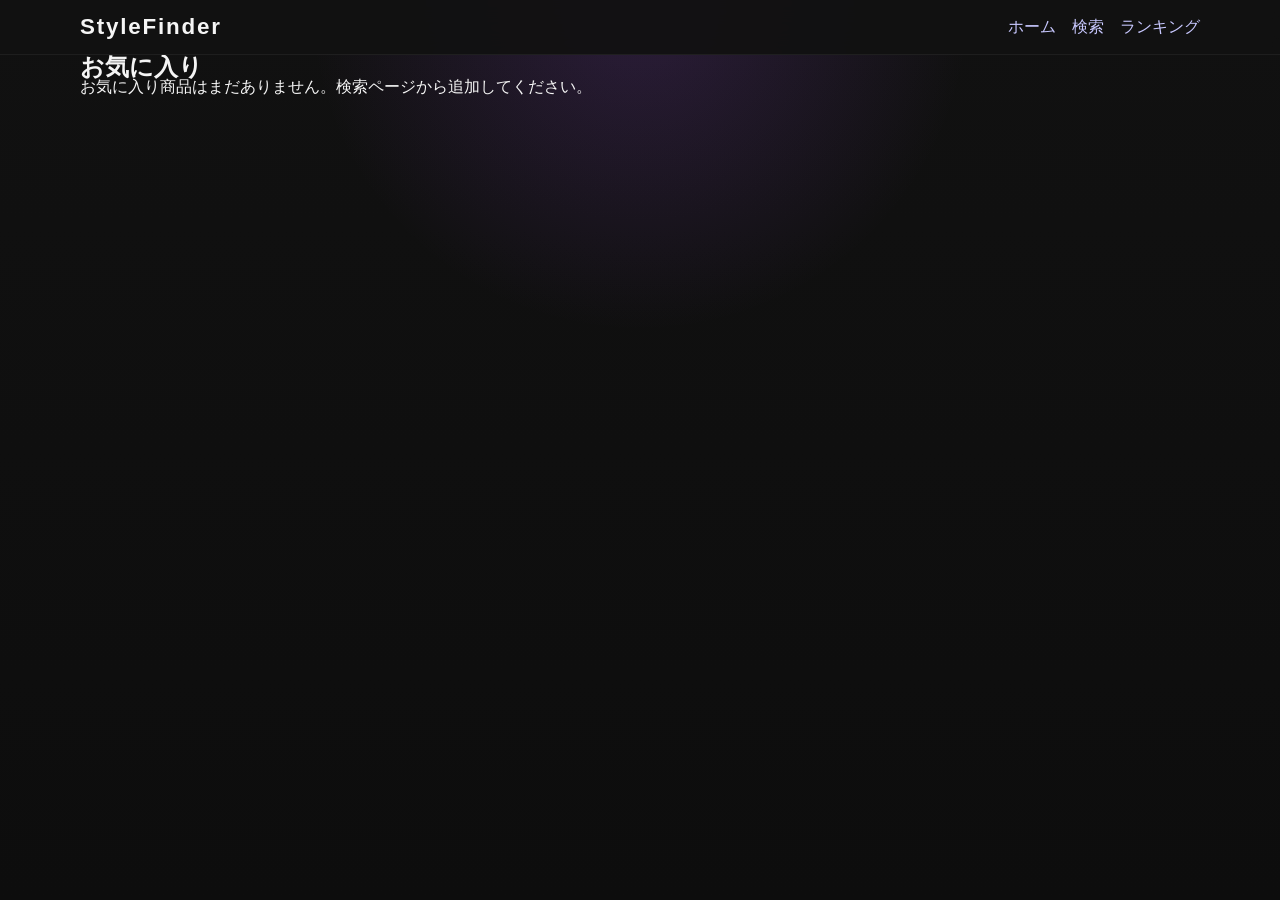
<file: favorite.html>
<!doctype html>
<html lang="ja">
<head>
  <meta charset="utf-8">
  <meta name="viewport" content="width=device-width, initial-scale=1.0">
  <title>StyleFinder | お気に入り</title>
  <link rel="stylesheet" href="css/reset.css">
  <link rel="stylesheet" href="css/style.css">
</head>
<body>
  <header class="site-header">
    <div class="container header-inner">
      <a href="index.html" class="brand">StyleFinder</a>
      <nav class="global-nav" aria-label="メインナビゲーション">
        <a href="index.html">ホーム</a>
        <a href="search.html">検索</a>
        <a href="ranking.html">ランキング</a>
      </nav>
    </div>
  </header>

  <main class="container">
    <section aria-labelledby="favorite-title">
      <h1 id="favorite-title">お気に入り</h1>
      <div class="card-grid" id="favorite-list"></div>
    </section>
  </main>

  <script type="module" src="js/app.js" defer></script>
  <script type="module" src="js/favorite.js" defer></script>
</body>
</html>
</file>
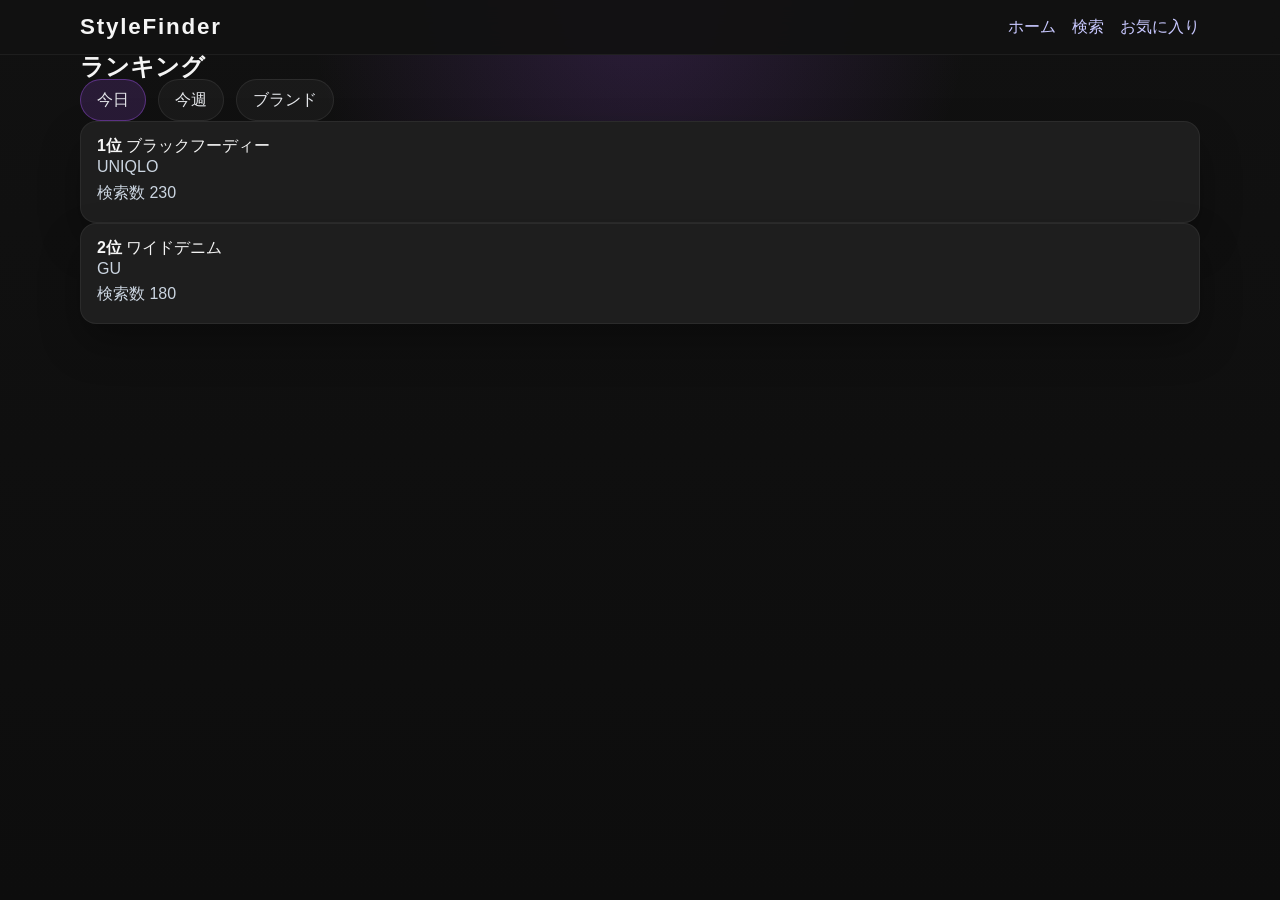
<file: ranking.html>
<!doctype html>
<html lang="ja">
<head>
  <meta charset="utf-8">
  <meta name="viewport" content="width=device-width, initial-scale=1.0">
  <title>StyleFinder | ランキング</title>
  <link rel="stylesheet" href="css/reset.css">
  <link rel="stylesheet" href="css/style.css">
</head>
<body>
  <header class="site-header">
    <div class="container header-inner">
      <a href="index.html" class="brand">StyleFinder</a>
      <nav class="global-nav" aria-label="メインナビゲーション">
        <a href="index.html">ホーム</a>
        <a href="search.html">検索</a>
        <a href="favorite.html">お気に入り</a>
      </nav>
    </div>
  </header>

  <main class="container">
    <section aria-labelledby="ranking-title">
      <h1 id="ranking-title">ランキング</h1>
      <div class="ranking-tabs" role="tablist">
        <button type="button" class="tab active" data-target="today">今日</button>
        <button type="button" class="tab" data-target="weekly">今週</button>
        <button type="button" class="tab" data-target="brand">ブランド</button>
      </div>
      <div class="ranking-panel" id="ranking-panel"></div>
    </section>
  </main>

  <script type="module" src="js/app.js" defer></script>
  <script type="module" src="js/ranking.js" defer></script>
</body>
</html>
</file>
<file: css/style.css>
/* style.css */
:root {
  color-scheme: dark;
  background-color: #111111;
  color: #f5f5f5;
  accent-color: #a855f7;
}
body {
  min-height: 100vh;
  background: radial-gradient(circle at top, rgba(168,85,247,0.18), transparent 30%),
              linear-gradient(180deg, #111111 0%, #0d0d0d 100%);
}
.container {
  width: min(1120px, calc(100% - 2rem));
  margin: 0 auto;
}
.site-header {
  position: sticky;
  top: 0;
  z-index: 10;
  background: rgba(17,17,17,0.94);
  backdrop-filter: blur(12px);
  border-bottom: 1px solid rgba(255,255,255,0.06);
}
.header-inner {
  display: flex;
  align-items: center;
  justify-content: space-between;
  gap: 1rem;
  padding: 1rem 0;
}
.brand {
  font-size: 1.4rem;
  font-weight: 700;
  letter-spacing: 0.08em;
}
.global-nav {
  display: flex;
  gap: 1rem;
  flex-wrap: wrap;
}
.global-nav a {
  color: #c8c8ff;
  transition: color .22s ease;
}
.global-nav a:hover {
  color: #ffffff;
}
.primary-button {
  display: inline-flex;
  align-items: center;
  justify-content: center;
  gap: 0.5rem;
  padding: 0.95rem 1.4rem;
  border-radius: 16px;
  border: 1px solid rgba(168,85,247,0.4);
  background: linear-gradient(135deg, #8b5cf6, #d946ef);
  color: #ffffff;
  font-weight: 700;
  box-shadow: 0 18px 40px rgba(168,85,247,0.18);
}
.primary-button:hover {
  transform: translateY(-1px);
}
.card-grid {
  display: grid;
  gap: 1rem;
  grid-template-columns: repeat(auto-fit, minmax(220px, 1fr));
}
.card,
.product-detail {
  background: #1e1e1e;
  border: 1px solid rgba(255,255,255,0.06);
  border-radius: 16px;
  box-shadow: 0 20px 40px rgba(0,0,0,0.3);
}
.card {
  overflow: hidden;
}
.card img {
  width: 100%;
  height: 240px;
  object-fit: cover;
}
.card-body,
.detail-body {
  padding: 1rem;
}
.card-body h3,
.detail-body h2 {
  font-size: 1.05rem;
  margin-bottom: 0.75rem;
}
.card-body p,
.detail-body p {
  color: #cbd5e1;
  line-height: 1.6;
}
.tag-list,
.keyword-list,
.ranking-tabs {
  display: flex;
  flex-wrap: wrap;
  gap: 0.75rem;
}
.tag-list a,
.keyword-list li,
.tab {
  display: inline-flex;
  align-items: center;
  padding: 0.75rem 1rem;
  border-radius: 999px;
  background: rgba(255,255,255,0.04);
  border: 1px solid rgba(255,255,255,0.08);
  color: #e5e7eb;
}
.tab.active,
.tag-list a:hover,
.keyword-list li:hover {
  background: rgba(168,85,247,0.16);
  border-color: rgba(168,85,247,0.4);
}
.search-form {
  display: grid;
  gap: 1rem;
}
.search-form fieldset {
  border: 1px solid rgba(255,255,255,0.08);
  border-radius: 16px;
  padding: 1rem;
}
.search-form legend {
  font-weight: 700;
  margin-bottom: 0.75rem;
}
.search-form select {
  width: 100%;
  padding: 0.9rem 1rem;
  border-radius: 14px;
  border: 1px solid rgba(255,255,255,0.12);
  background: #111111;
  color: #f5f5f5;
}
@media (max-width: 760px) {
  .header-inner {
    flex-direction: column;
    align-items: flex-start;
  }
  .global-nav {
    width: 100%;
  }
  .card-grid {
    grid-template-columns: 1fr;
  }
}
</file>
